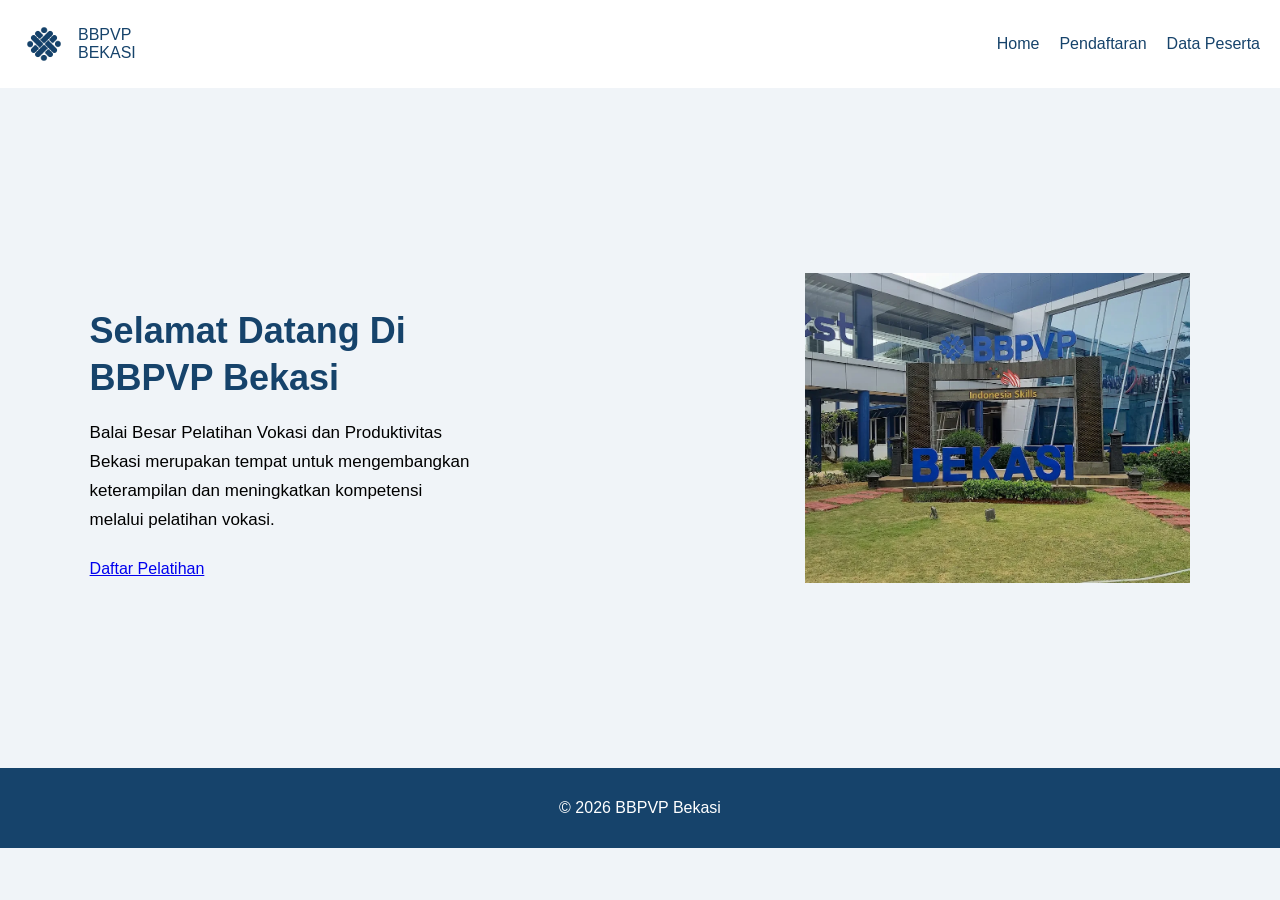
<file: index.html>
<!DOCTYPE html>
<html lang="id">
<head>
    <meta charset="UTF-8">
    <title>BBPVP Bekasi</title>
    <link rel="stylesheet" href="style.css">
</head>
<body>


    <header>
        <div class="logo">
           <img src="image/images (2).png" alt="logokemnaker">
        <span>BBPVP <br> BEKASI
        </span>
        </div>
        <!-- navigasi -->
        <nav>
            <a href="index.html">Home</a>
            <a href="formulirPendaftaran.html">Pendaftaran</a>
            <a href="tabelPeserta.html">Data Peserta</a>
        </nav>
    </header>

    <main>
      <section class="hero">
        <div class="hero-text">
            <h1> Selamat Datang Di BBPVP Bekasi</h1>
            <p class="deskripsi">
                Balai Besar Pelatihan Vokasi dan Produktivitas Bekasi merupakan tempat untuk mengembangkan keterampilan dan meningkatkan kompetensi melalui pelatihan vokasi.
            </p>
             <a href="formulirPendaftaran.html">Daftar Pelatihan</a>

        </div>

        <div class="monumen">
            <img src="image/unnamed.webp" alt="Monumen BBPVP Bekasi">

        </div>
      </section>

       
    </main>

    <footer>
        <p>&copy; 2026 BBPVP Bekasi</p>
    </footer>

</body>
</html>
</file>
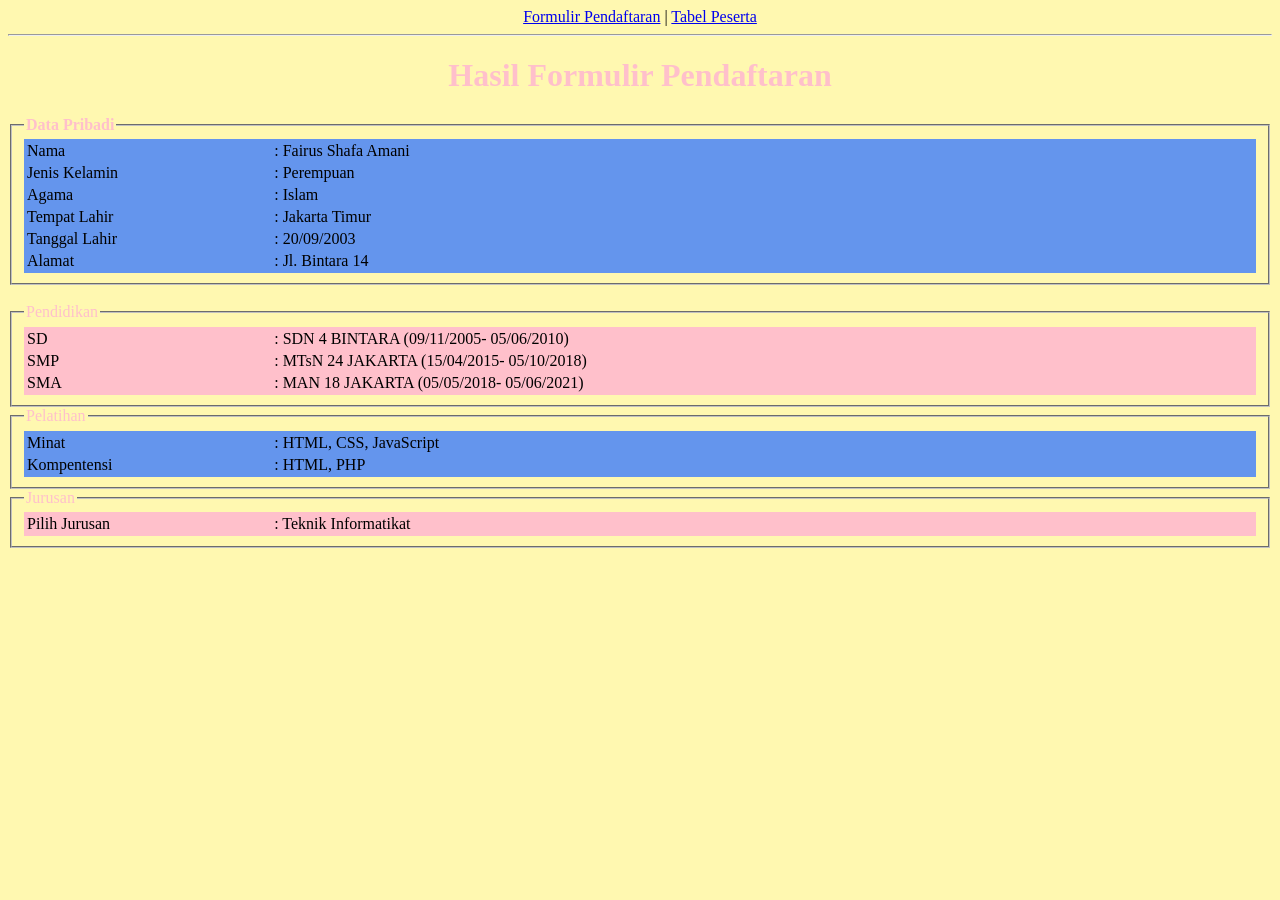
<file: dataPeserta1.html>
<!DOCTYPE html>
<html lang="en">
<head>
    <meta charset="UTF-8">
    <meta name="viewport" content="width=device-width, initial-scale=1.0">
    <title>Tabel Peserta</title>
</head>
<body bgcolor="#FFF8B0">
     <center>
        <a href="formulirPendaftaran.html">Formulir Pendaftaran</a> |
        <a href="tabelPeserta.html">Tabel Peserta</a>
    </center>
    <hr>
    <center>
        <h1>
            <font color="#FFC0CB">Hasil Formulir Pendaftaran </font>
        </h1>
    </center>
 <form action="" method="get"></form>
  
 <!-- Data Pribadi -->
  <fieldset>
    <legend>
        <font color="#FFC0CB"><b>Data Pribadi</b></font>
    </legend>
    <table bgcolor="#6495ED" width="100%">
        <tr>
            <td width="20%">Nama</td>
            <td>: Fairus Shafa Amani</td>
        </tr>
        <tr>
            <td>Jenis Kelamin</td>
            <td>: Perempuan</td>
        </tr>
        <tr>
            <td>Agama</td>
            <td>: Islam</td>
        </tr>
        <tr>
            <td>Tempat Lahir</td>
            <td>: Jakarta Timur</td>
        </tr>
        <tr>
            <td>Tanggal Lahir</td>
            <td>: 20/09/2003</td>
        </tr>
        <tr>
            <td>Alamat</td>
            <td>: Jl. Bintara 14</td>
        </tr>
    </table>
  </fieldset>
  <br>

  <fieldset>
    <legend>
        <font color="#FFC0CB">Pendidikan</font>
    </legend>
    <table bgcolor="#FFC0CB" width="100%">
 <tr>
            <td width="20%">SD</td>
            <td>: SDN 4 BINTARA (09/11/2005- 05/06/2010)</td>
        </tr>
        <tr>
            <td>SMP</td>
            <td>: MTsN 24 JAKARTA (15/04/2015- 05/10/2018)</td>
        </tr>
        <tr>
            <td>SMA</td>
            <td>: MAN 18 JAKARTA (05/05/2018- 05/06/2021) </td>
        </tr>

    </table>
  </fieldset>

  <fieldset>
    <legend>
        <font color="#FFC0CB">Pelatihan</font>
    </legend>
    <table bgcolor="#6495ED" width="100%">
 <tr>
            <td width="20%">Minat</td>
            <td>: HTML, CSS, JavaScript</td>
        </tr>
        <tr>
            <td>Kompentensi</td>
            <td>: HTML, PHP</td>
        </tr>

    </table>
  </fieldset>

  <fieldset>
    <legend>
        <font color="#FFC0CB">Jurusan</font>
    </legend>
    <table bgcolor="#FFC0CB" width="100%">
 <tr>
            <td width="20%">Pilih Jurusan </td>
            <td>: Teknik Informatikat</td>
        </tr>

    </table>
  </fieldset>
</body>
</html>
</file>
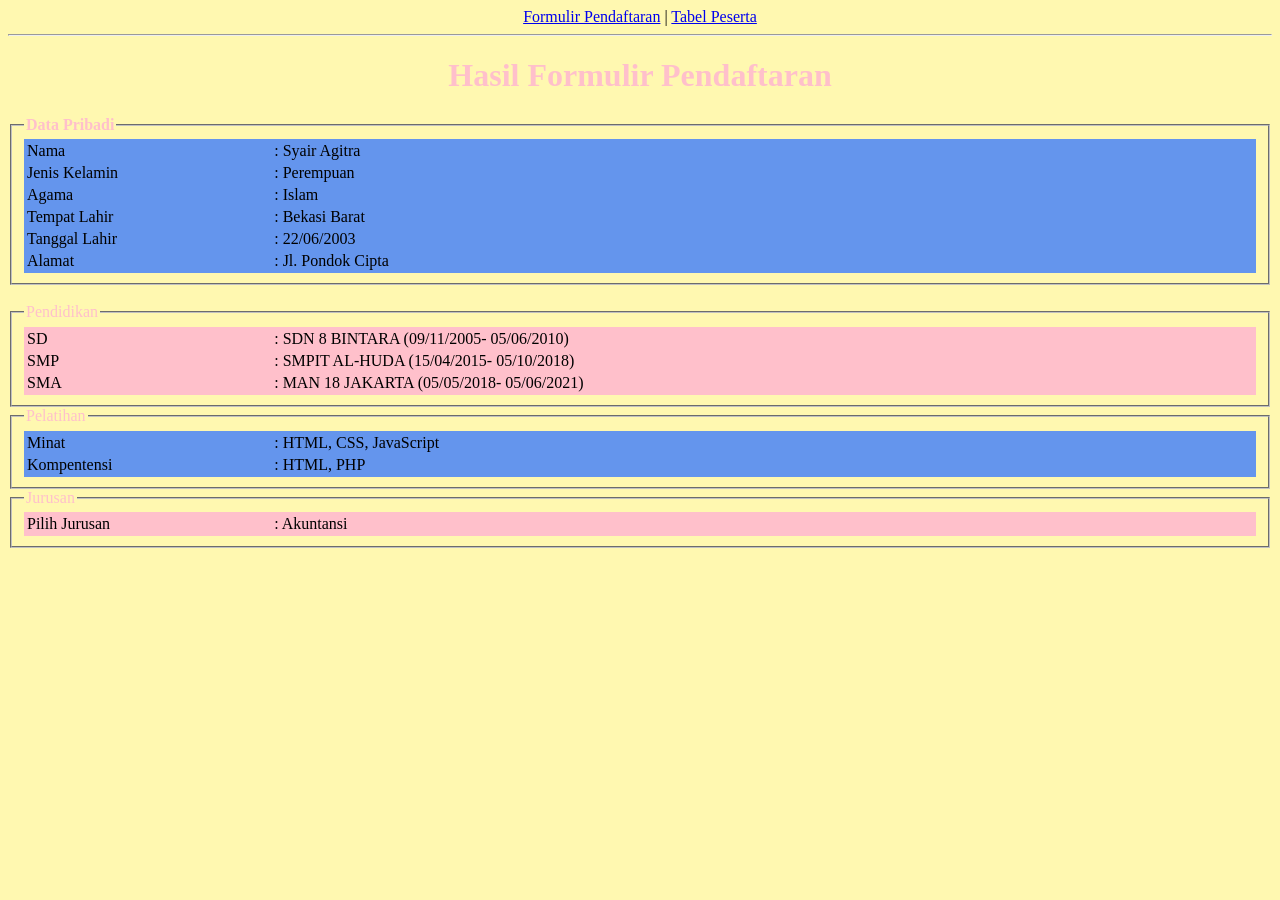
<file: dataPeserta2.html>
<!DOCTYPE html>
<html lang="en">
<head>
    <meta charset="UTF-8">
    <meta name="viewport" content="width=device-width, initial-scale=1.0">
    <title>Tabel Peserta</title>
</head>
<body bgcolor="#FFF8B0">
     <center>
        <a href="formulirPendaftaran.html">Formulir Pendaftaran</a> |
        <a href="tabelPeserta.html">Tabel Peserta</a>
    </center>
    <hr>
    <center>
        <h1>
            <font color="#FFC0CB">Hasil Formulir Pendaftaran </font>
        </h1>
    </center>
 <form action="" method="get"></form>
  
 <!-- Data Pribadi -->
  <fieldset>
    <legend>
        <font color="#FFC0CB"><b>Data Pribadi</b></font>
    </legend>
    <table bgcolor="#6495ED" width="100%">
        <tr>
            <td width="20%">Nama</td>
            <td>: Syair Agitra</td>
        </tr>
        <tr>
            <td>Jenis Kelamin</td>
            <td>: Perempuan</td>
        </tr>
        <tr>
            <td>Agama</td>
            <td>: Islam</td>
        </tr>
        <tr>
            <td>Tempat Lahir</td>
            <td>: Bekasi Barat</td>
        </tr>
        <tr>
            <td>Tanggal Lahir</td>
            <td>: 22/06/2003</td>
        </tr>
        <tr>
            <td>Alamat</td>
            <td>: Jl. Pondok Cipta</td>
        </tr>
    </table>
  </fieldset>
  <br>

  <fieldset>
    <legend>
        <font color="#FFC0CB">Pendidikan</font>
    </legend>
    <table bgcolor="#FFC0CB" width="100%">
 <tr>
            <td width="20%">SD</td>
            <td>: SDN 8 BINTARA (09/11/2005- 05/06/2010)</td>
        </tr>
        <tr>
            <td>SMP</td>
            <td>: SMPIT AL-HUDA (15/04/2015- 05/10/2018)</td>
        </tr>
        <tr>
            <td>SMA</td>
            <td>: MAN 18 JAKARTA (05/05/2018- 05/06/2021) </td>
        </tr>

    </table>
  </fieldset>

  <fieldset>
    <legend>
        <font color="#FFC0CB">Pelatihan</font>
    </legend>
    <table bgcolor="#6495ED" width="100%">
 <tr>
            <td width="20%">Minat</td>
            <td>: HTML, CSS, JavaScript</td>
        </tr>
        <tr>
            <td>Kompentensi</td>
            <td>: HTML, PHP</td>
        </tr>

    </table>
  </fieldset>

  <fieldset>
    <legend>
        <font color="#FFC0CB">Jurusan</font>
    </legend>
    <table bgcolor="#FFC0CB" width="100%">
 <tr>
            <td width="20%">Pilih Jurusan </td>
            <td>: Akuntansi</td>
        </tr>

    </table>
  </fieldset>
</body>
</html>
</file>
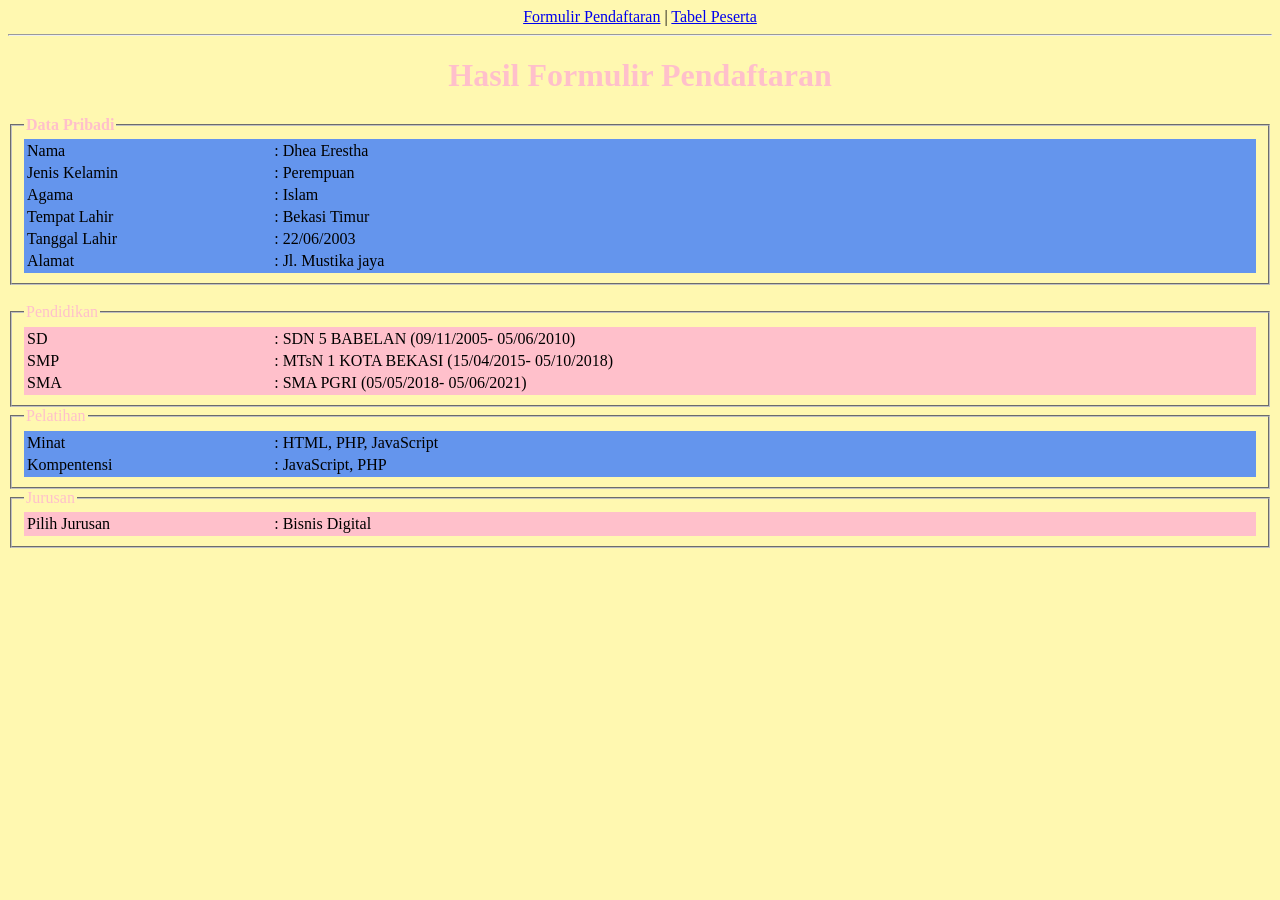
<file: dataPeserta3.html>
<!DOCTYPE html>
<html lang="en">
<head>
    <meta charset="UTF-8">
    <meta name="viewport" content="width=device-width, initial-scale=1.0">
    <title>Tabel Peserta</title>
</head>
<body bgcolor="#FFF8B0">
     <center>
        <a href="formulirPendaftaran.html">Formulir Pendaftaran</a> |
        <a href="tabelPeserta.html">Tabel Peserta</a>
    </center>
    <hr>
    <center>
        <h1>
            <font color="#FFC0CB">Hasil Formulir Pendaftaran </font>
        </h1>
    </center>
 <form action="" method="get"></form>
  
 <!-- Data Pribadi -->
  <fieldset>
    <legend>
        <font color="#FFC0CB"><b>Data Pribadi</b></font>
    </legend>
    <table bgcolor="#6495ED" width="100%">
        <tr>
            <td width="20%">Nama</td>
            <td>: Dhea Erestha</td>
        </tr>
        <tr>
            <td>Jenis Kelamin</td>
            <td>: Perempuan</td>
        </tr>
        <tr>
            <td>Agama</td>
            <td>: Islam</td>
        </tr>
        <tr>
            <td>Tempat Lahir</td>
            <td>: Bekasi Timur</td>
        </tr>
        <tr>
            <td>Tanggal Lahir</td>
            <td>: 22/06/2003</td>
        </tr>
        <tr>
            <td>Alamat</td>
            <td>: Jl. Mustika jaya</td>
        </tr>
    </table>
  </fieldset>
  <br>

  <fieldset>
    <legend>
        <font color="#FFC0CB">Pendidikan</font>
    </legend>
    <table bgcolor="#FFC0CB" width="100%">
 <tr>
            <td width="20%">SD</td>
            <td>: SDN 5 BABELAN (09/11/2005- 05/06/2010)</td>
        </tr>
        <tr>
            <td>SMP</td>
            <td>: MTsN 1 KOTA BEKASI (15/04/2015- 05/10/2018)</td>
        </tr>
        <tr>
            <td>SMA</td>
            <td>: SMA PGRI (05/05/2018- 05/06/2021) </td>
        </tr>

    </table>
  </fieldset>

  <fieldset>
    <legend>
        <font color="#FFC0CB">Pelatihan</font>
    </legend>
    <table bgcolor="#6495ED" width="100%">
 <tr>
            <td width="20%">Minat</td>
            <td>: HTML, PHP, JavaScript</td>
        </tr>
        <tr>
            <td>Kompentensi</td>
            <td>: JavaScript, PHP</td>
        </tr>

    </table>
  </fieldset>

  <fieldset>
    <legend>
        <font color="#FFC0CB">Jurusan</font>
    </legend>
    <table bgcolor="#FFC0CB" width="100%">
 <tr>
            <td width="20%">Pilih Jurusan </td>
            <td>: Bisnis Digital</td>
        </tr>

    </table>
  </fieldset>
</body>
</html>
</file>
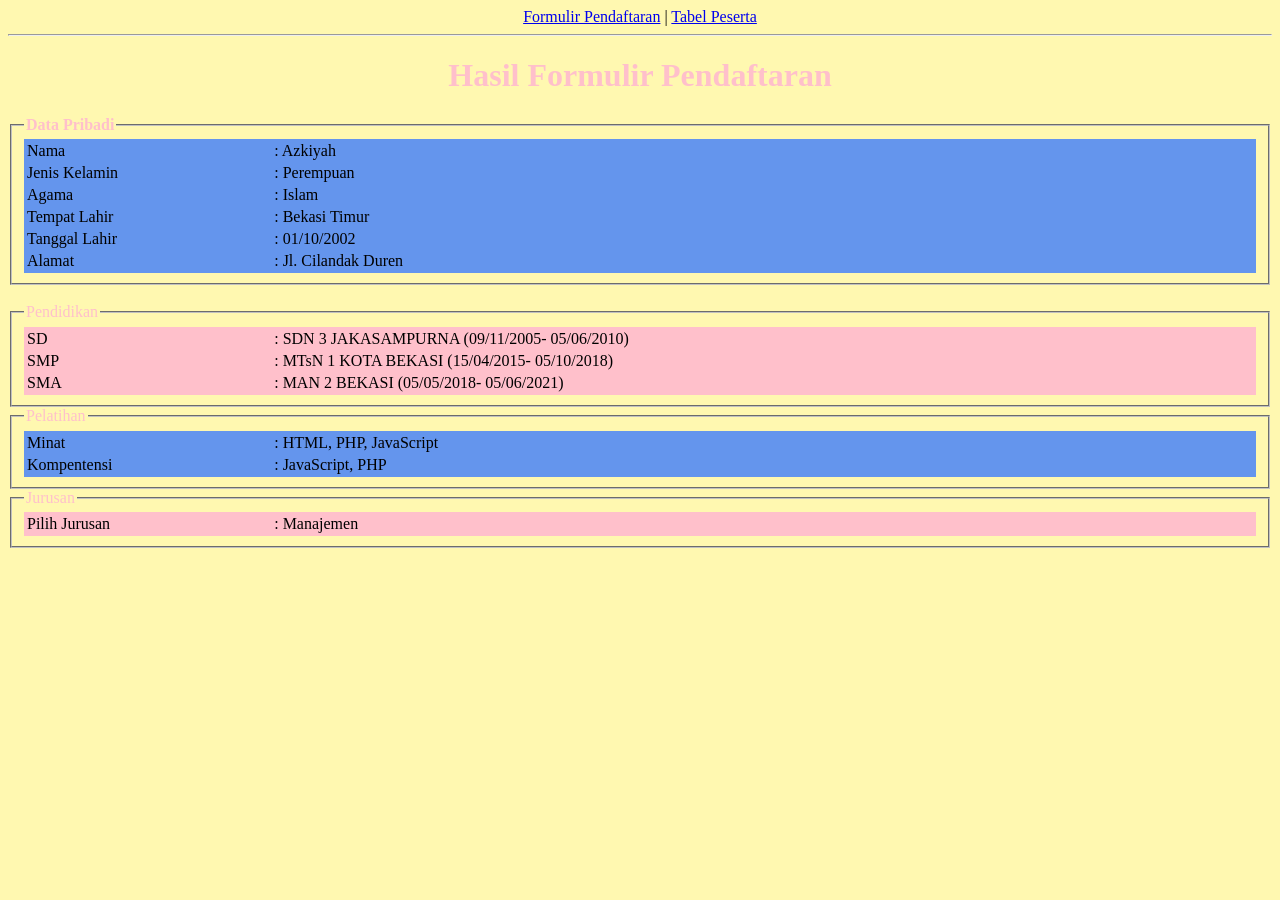
<file: dataPeserta4.html>
<!DOCTYPE html>
<html lang="en">
<head>
    <meta charset="UTF-8">
    <meta name="viewport" content="width=device-width, initial-scale=1.0">
    <title>Tabel Peserta</title>
</head>
<body bgcolor="#FFF8B0">
     <center>
        <a href="formulirPendaftaran.html">Formulir Pendaftaran</a> |
        <a href="tabelPeserta.html">Tabel Peserta</a>
    </center>
    <hr>
    <center>
        <h1>
            <font color="#FFC0CB">Hasil Formulir Pendaftaran </font>
        </h1>
    </center>
 <form action="" method="get"></form>
  
 <!-- Data Pribadi -->
  <fieldset>
    <legend>
        <font color="#FFC0CB"><b>Data Pribadi</b></font>
    </legend>
    <table bgcolor="#6495ED" width="100%">
        <tr>
            <td width="20%">Nama</td>
            <td>: Azkiyah</td>
        </tr>
        <tr>
            <td>Jenis Kelamin</td>
            <td>: Perempuan</td>
        </tr>
        <tr>
            <td>Agama</td>
            <td>: Islam</td>
        </tr>
        <tr>
            <td>Tempat Lahir</td>
            <td>: Bekasi Timur</td>
        </tr>
        <tr>
            <td>Tanggal Lahir</td>
            <td>: 01/10/2002</td>
        </tr>
        <tr>
            <td>Alamat</td>
            <td>: Jl. Cilandak Duren</td>
        </tr>
    </table>
  </fieldset>
  <br>

  <fieldset>
    <legend>
        <font color="#FFC0CB">Pendidikan</font>
    </legend>
    <table bgcolor="#FFC0CB" width="100%">
 <tr>
            <td width="20%">SD</td>
            <td>: SDN 3 JAKASAMPURNA (09/11/2005- 05/06/2010)</td>
        </tr>
        <tr>
            <td>SMP</td>
            <td>: MTsN 1 KOTA BEKASI (15/04/2015- 05/10/2018)</td>
        </tr>
        <tr>
            <td>SMA</td>
            <td>: MAN 2  BEKASI (05/05/2018- 05/06/2021) </td>
        </tr>

    </table>
  </fieldset>

  <fieldset>
    <legend>
        <font color="#FFC0CB">Pelatihan</font>
    </legend>
    <table bgcolor="#6495ED" width="100%">
 <tr>
            <td width="20%">Minat</td>
            <td>: HTML, PHP, JavaScript</td>
        </tr>
        <tr>
            <td>Kompentensi</td>
            <td>: JavaScript, PHP</td>
        </tr>

    </table>
  </fieldset>

  <fieldset>
    <legend>
        <font color="#FFC0CB">Jurusan</font>
    </legend>
    <table bgcolor="#FFC0CB" width="100%">
 <tr>
            <td width="20%">Pilih Jurusan </td>
            <td>: Manajemen</td>
        </tr>

    </table>
  </fieldset>
</body>
</html>
</file>
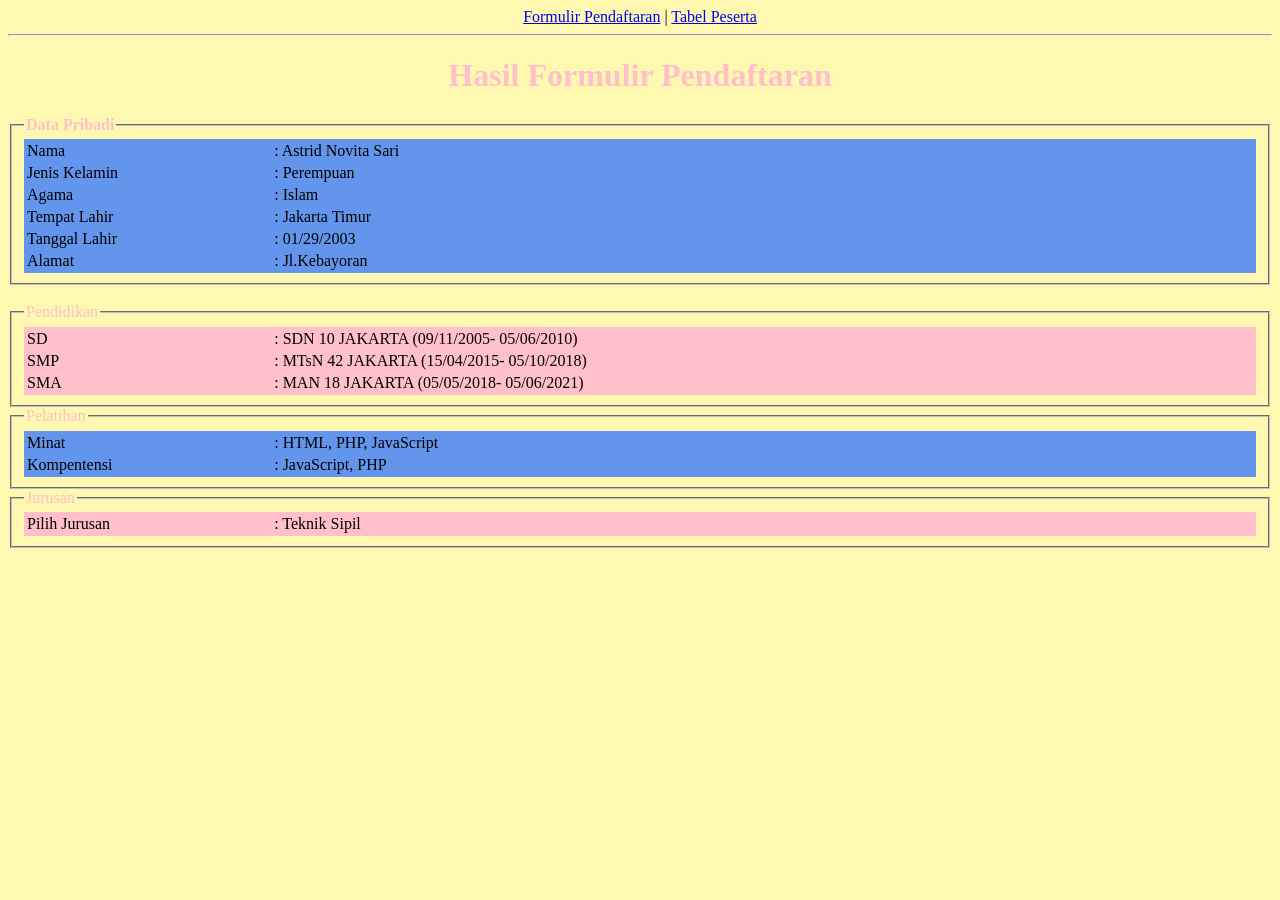
<file: dataPeserta5.html>
<!DOCTYPE html>
<html lang="en">
<head>
    <meta charset="UTF-8">
    <meta name="viewport" content="width=device-width, initial-scale=1.0">
    <title>Tabel Peserta</title>
</head>
<body bgcolor="#FFF8B0">
     <center>
        <a href="formulirPendaftaran.html">Formulir Pendaftaran</a> |
        <a href="tabelPeserta.html">Tabel Peserta</a>
    </center>
    <hr>
    <center>
        <h1>
            <font color="#FFC0CB">Hasil Formulir Pendaftaran </font>
        </h1>
    </center>
 <form action="" method="get"></form>
  
 <!-- Data Pribadi -->
  <fieldset>
    <legend>
        <font color="#FFC0CB"><b>Data Pribadi</b></font>
    </legend>
    <table bgcolor="#6495ED" width="100%">
        <tr>
            <td width="20%">Nama</td>
            <td>: Astrid Novita Sari</td>
        </tr>
        <tr>
            <td>Jenis Kelamin</td>
            <td>: Perempuan</td>
        </tr>
        <tr>
            <td>Agama</td>
            <td>: Islam</td>
        </tr>
        <tr>
            <td>Tempat Lahir</td>
            <td>: Jakarta Timur</td>
        </tr>
        <tr>
            <td>Tanggal Lahir</td>
            <td>: 01/29/2003</td>
        </tr>
        <tr>
            <td>Alamat</td>
            <td>: Jl.Kebayoran</td>
        </tr>
    </table>
  </fieldset>
  <br>

  <fieldset>
    <legend>
        <font color="#FFC0CB">Pendidikan</font>
    </legend>
    <table bgcolor="#FFC0CB" width="100%">
 <tr>
            <td width="20%">SD</td>
            <td>: SDN 10 JAKARTA (09/11/2005- 05/06/2010)</td>
        </tr>
        <tr>
            <td>SMP</td>
            <td>: MTsN 42 JAKARTA (15/04/2015- 05/10/2018)</td>
        </tr>
        <tr>
            <td>SMA</td>
            <td>: MAN 18  JAKARTA (05/05/2018- 05/06/2021) </td>
        </tr>

    </table>
  </fieldset>

  <fieldset>
    <legend>
        <font color="#FFC0CB">Pelatihan</font>
    </legend>
    <table bgcolor="#6495ED" width="100%">
 <tr>
            <td width="20%">Minat</td>
            <td>: HTML, PHP, JavaScript</td>
        </tr>
        <tr>
            <td>Kompentensi</td>
            <td>: JavaScript, PHP</td>
        </tr>

    </table>
  </fieldset>

  <fieldset>
    <legend>
        <font color="#FFC0CB">Jurusan</font>
    </legend>
    <table bgcolor="#FFC0CB" width="100%">
 <tr>
            <td width="20%">Pilih Jurusan </td>
            <td>: Teknik Sipil</td>
        </tr>

    </table>
  </fieldset>
</body>
</html>
</file>
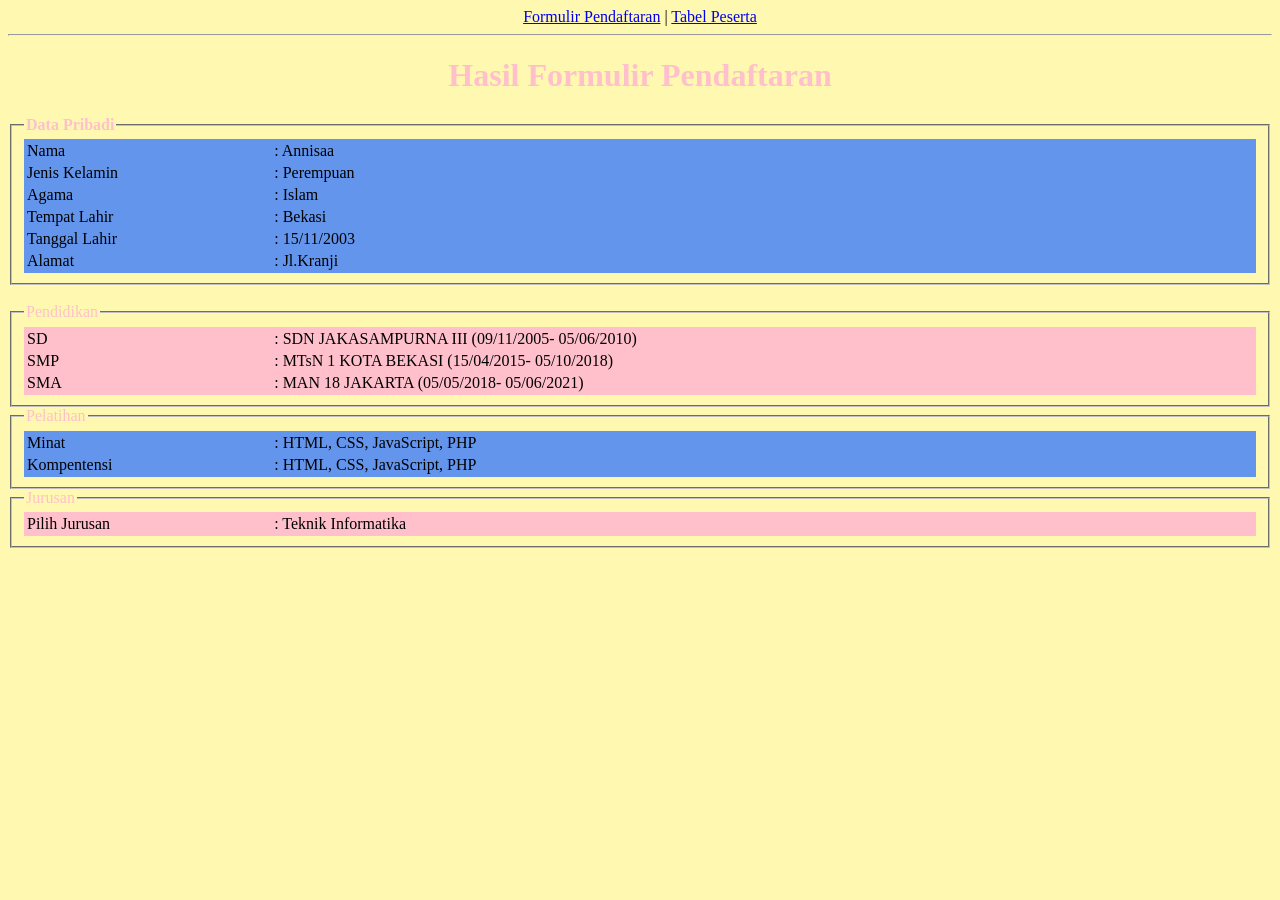
<file: dataPeserta6.html>
<!DOCTYPE html>
<html lang="en">
<head>
    <meta charset="UTF-8">
    <meta name="viewport" content="width=device-width, initial-scale=1.0">
    <title>Tabel Peserta</title>
</head>
<body bgcolor="#FFF8B0">
     <center>
        <a href="formulirPendaftaran.html">Formulir Pendaftaran</a> |
        <a href="tabelPeserta.html">Tabel Peserta</a>
    </center>
    <hr>
    <center>
        <h1>
            <font color="#FFC0CB">Hasil Formulir Pendaftaran </font>
        </h1>
    </center>
 <form action="" method="get"></form>
  
 <!-- Data Pribadi -->
  <fieldset>
    <legend>
        <font color="#FFC0CB"><b>Data Pribadi</b></font>
    </legend>
    <table bgcolor="#6495ED" width="100%">
        <tr>
            <td width="20%">Nama</td>
            <td>: Annisaa</td>
        </tr>
        <tr>
            <td>Jenis Kelamin</td>
            <td>: Perempuan</td>
        </tr>
        <tr>
            <td>Agama</td>
            <td>: Islam</td>
        </tr>
        <tr>
            <td>Tempat Lahir</td>
            <td>: Bekasi</td>
        </tr>
        <tr>
            <td>Tanggal Lahir</td>
            <td>: 15/11/2003</td>
        </tr>
        <tr>
            <td>Alamat</td>
            <td>: Jl.Kranji</td>
        </tr>
    </table>
  </fieldset>
  <br>

  <fieldset>
    <legend>
        <font color="#FFC0CB">Pendidikan</font>
    </legend>
    <table bgcolor="#FFC0CB" width="100%">
 <tr>
            <td width="20%">SD</td>
            <td>: SDN JAKASAMPURNA III (09/11/2005- 05/06/2010)</td>
        </tr>
        <tr>
            <td>SMP</td>
            <td>: MTsN 1 KOTA BEKASI (15/04/2015- 05/10/2018)</td>
        </tr>
        <tr>
            <td>SMA</td>
            <td>: MAN 18  JAKARTA (05/05/2018- 05/06/2021) </td>
        </tr>

    </table>
  </fieldset>

  <fieldset>
    <legend>
        <font color="#FFC0CB">Pelatihan</font>
    </legend>
    <table bgcolor="#6495ED" width="100%">
 <tr>
            <td width="20%">Minat</td>
            <td>: HTML, CSS, JavaScript, PHP</td>
        </tr>
        <tr>
            <td>Kompentensi</td>
            <td>: HTML, CSS, JavaScript, PHP</td>
        </tr>

    </table>
  </fieldset>

  <fieldset>
    <legend>
        <font color="#FFC0CB">Jurusan</font>
    </legend>
    <table bgcolor="#FFC0CB" width="100%">
 <tr>
            <td width="20%">Pilih Jurusan </td>
            <td>: Teknik Informatika</td>
        </tr>

    </table>
  </fieldset>
</body>
</html>
</file>
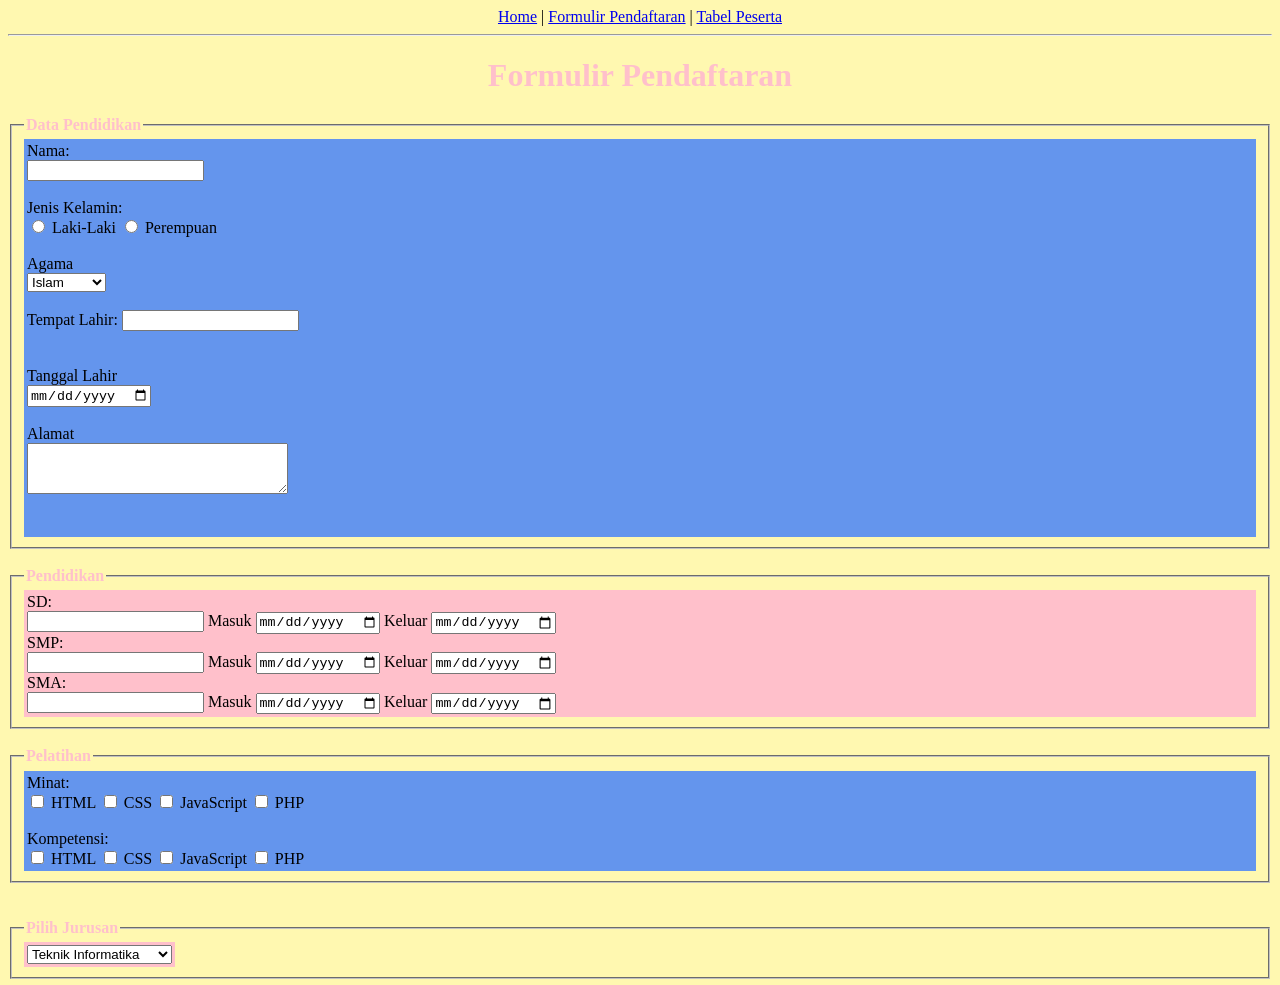
<file: formulirPendaftaran.html>
<!DOCTYPE html>
<html lang="en">
<head>
    <meta charset="UTF-8">
    <meta name="viewport" content="width=device-width, initial-scale=1.0">
    <title>Formulir Pendaftaran</title>
</head>
<body bgcolor="#FFF8B0">

    <center>
         <a href="index.html">Home</a> |
        <a href="formulirPendaftaran.html">Formulir Pendaftaran</a> |
        <a href="tabelPeserta.html">Tabel Peserta</a>
    </center>
<hr >
<!-- Judul -->
 <center>
    <h1 >
        <font color="#FFC0CB">Formulir Pendaftaran</font>
    </h1>
 </center>
 <form action="" method="get"></form>

 <fieldset>
    <legend >
        <font color="#FFC0CB"><b>Data Pendidikan</b></font>
    </legend>
    <table bgcolor="#6495ED" width="100%">
        <tr>
            <td>
                <label for="nama">Nama:</label><br>
                <input type="text" id="nama" name="nama" required> <br>
                 <br>

                <label for="gender"> Jenis Kelamin: </label><br>
                <input type="radio" name="gender" id="gender" value="Laki-laki"> Laki-Laki
                <input type="radio" name="gender" id="gender" value="perempuan"> Perempuan
                <br><br>

                <label for="agama">Agama</label><br>
                <select  id="agama" name="agama">
                <optgroup label="Agama Mayoritas">
                    <option value="islam">Islam</option>
                    <option value="kristen">Kristen</option>
                    <option value="katolik">Katolik</option>
                </optgroup>
                <optgroup label="Agama Lain">
                    <option value="Hindu">Hindu</option>
                    <option value="budha">Budha</option>
                </optgroup>
            
                 </select> <br><br>

                <label for="tempat">Tempat Lahir:</label>
                <input type="text" id="tempat" name="tempatlahir" required> <br>
                <br><br>

                <label for="tgllahir">Tanggal Lahir</label><br>
                <input type="date" id="tgl" name="tgl">
                <br><br>

                <label for="alamat">Alamat </label><br>
                <textarea name="alamat" id="alamat" rows="3" cols="30"></textarea>
                <br><br><br>
            </td>
        </tr>

    </table>
 </fieldset>
 <br>

 <!-- Pendidikan -->
  <fieldset>
    <legend>
        <font color="#FFC0CB"><b>Pendidikan</b></font>
    </legend>
    <table bgcolor="#FFC0CB" width="100%">
        <tr>
            <td>
                <label >SD:</label> <br>
                <input type="text" name="sd_nama">
                Masuk <input type="date" name="sd_masuk"> Keluar <input type="date" name="sd_keluar">
                <br>

                 <label >SMP:</label> <br>
                <input type="text" name="smp_masuk">
                Masuk <input type="date" name="smp_masuk"> Keluar <input type="date" name="smp_keluar">
                <br>

                 <label >SMA:</label> <br>
                <input type="text" name="sma_nama">
                Masuk <input type="date" name="sma_masuk"> Keluar <input type="date" name="sma_keluar">
                
            </td>
        </tr>

    </table>
  </fieldset>
  <br>

  <fieldset>
    <legend>
        <font color="#FFC0CB"><b>Pelatihan</b></font>
    </legend>
    <table bgcolor="#6495ED" width="100%">
        <tr>
            <td>
                <label >Minat:</label><br>
                <input type="checkbox" name="minat" value="HTML"> HTML
                <input type="checkbox" name="minat" value="CSS"> CSS
                <input type="checkbox" name="minat" value="JavaScript"> JavaScript
                <input type="checkbox" name="minat" value="PHP"> PHP
                 <br><br>

                 <label >Kompetensi:</label><br>
                <input type="checkbox" name="kompetensi" value="HTML"> HTML
                <input type="checkbox" name="kompetensi" value="CSS"> CSS
                <input type="checkbox" name="kompetensi" value="JavaScript"> JavaScript
                <input type="checkbox" name="kompetensi" value="PHP"> PHP
            </td>
        </tr>

    </table>
  </fieldset>
  <br><br>

  <fieldset>
    <legend>
        <font color="#FFC0CB"><b>Pilih Jurusan </b></font>
    </legend>
    <table bgcolor="#FFC0CB">
        <tr>
            <td>
                <select name="jurusan" id="jurusan">
               <optgroup label="Teknik">
                    <option value="Teknik Informatika">Teknik Informatika</option>
                    <option value="Teknik Elektro">Teknik Elektro</option>
                    <option value="Teknik Industri">Teknik Industri</option>
                    <option value="Teknik Sipil">Teknik Sipil</option>
                </optgroup>
                <optgroup label="Ekonomi">
                    <option value="Akuntansi">Akuntansi</option>
                    <option value="Manajemen">Manajemen</option>
                     <option value="Perbankan">Perbankan</option>
                      <option value="Bisnis Digital">Bisnis Digital</option>
                </optgroup>
                </select>

            </td>
        </tr>
    </table>
  </fieldset>
    
</body>
</html>
</file>
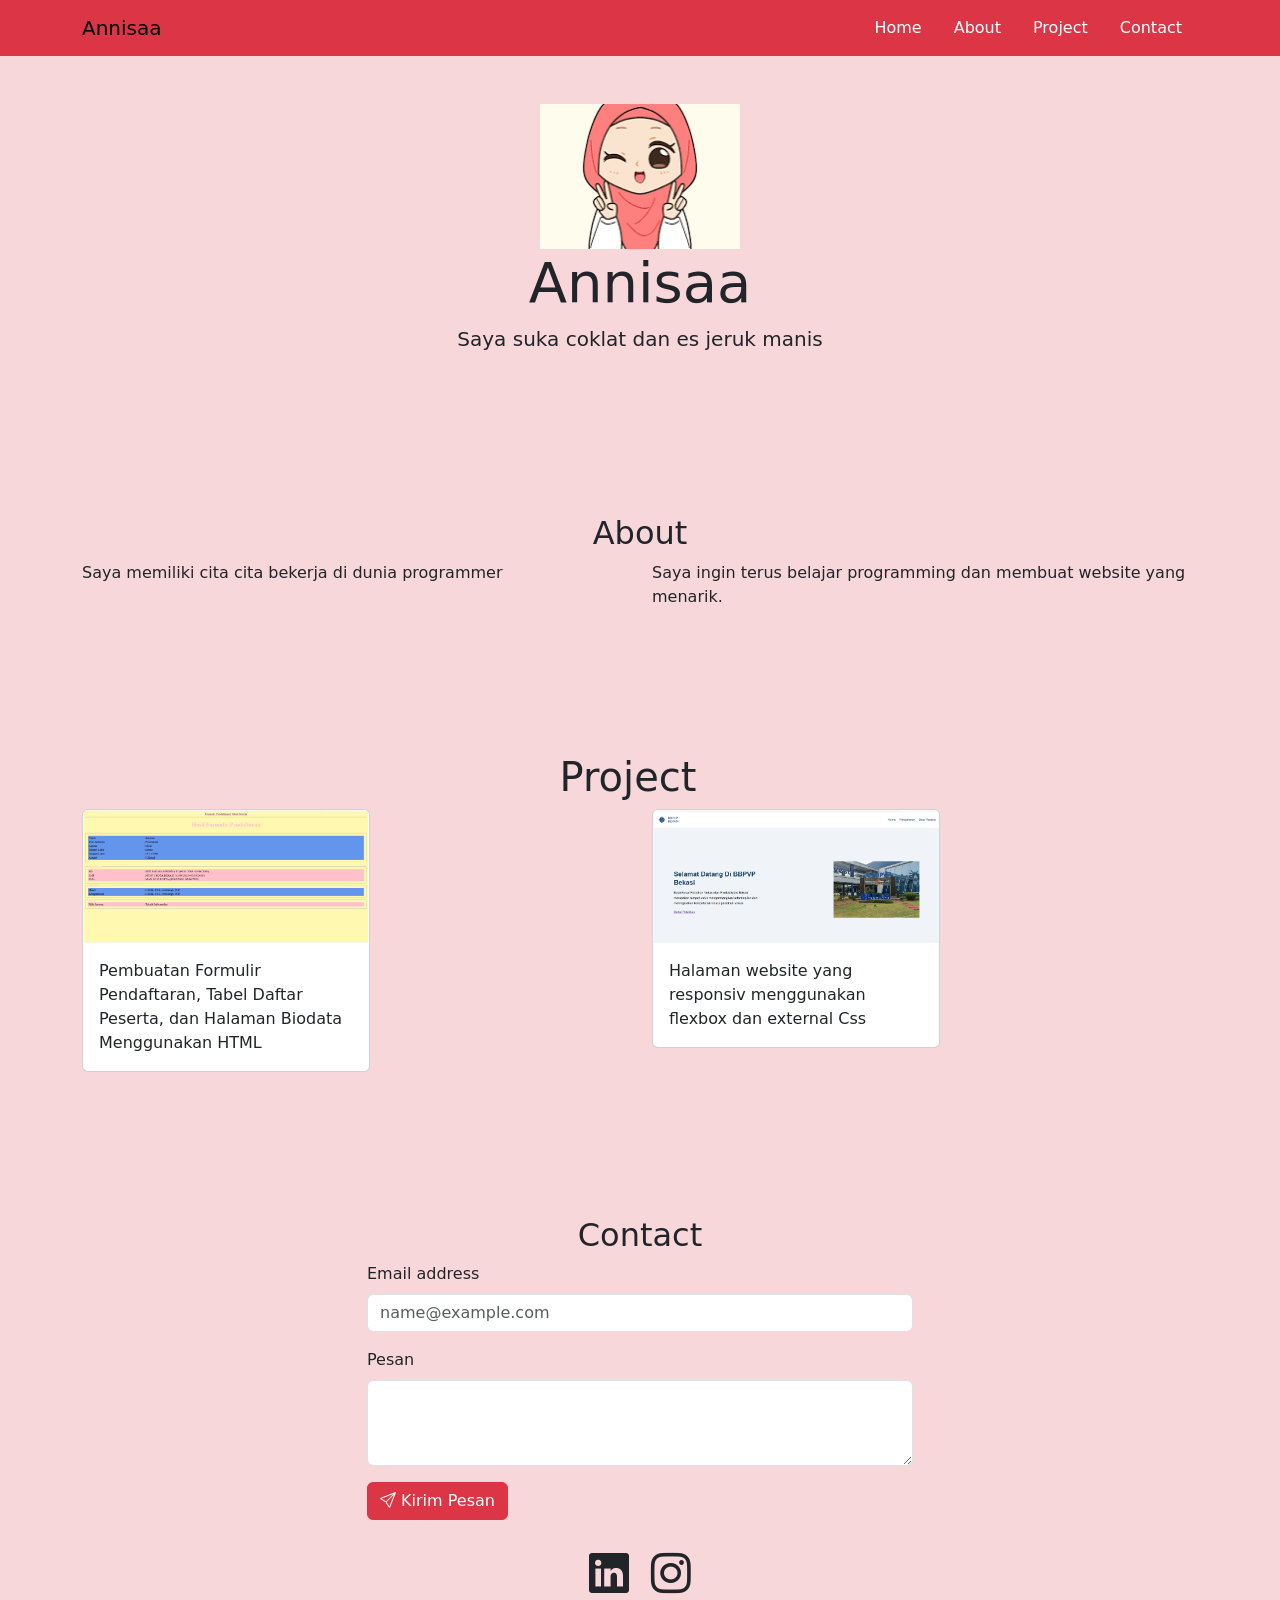
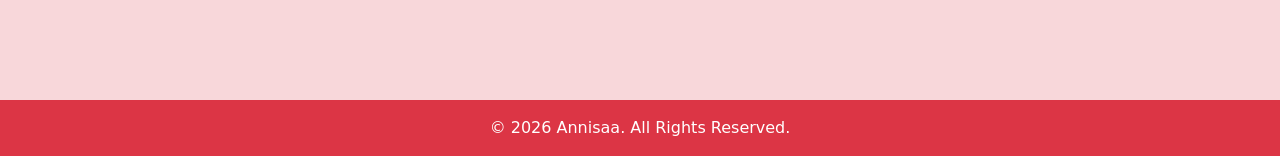
<file: project.html>
<!doctype html>
<html lang="en">
  <head>
    <meta charset="utf-8">
    <meta name="viewport" content="width=device-width, initial-scale=1">
    <title>Bootstrap demo</title>
    <link href="https://cdn.jsdelivr.net/npm/bootstrap@5.3.8/dist/css/bootstrap.min.css" rel="stylesheet" integrity="sha384-sRIl4kxILFvY47J16cr9ZwB07vP4J8+LH7qKQnuqkuIAvNWLzeN8tE5YBujZqJLB" crossorigin="anonymous">
  <link rel="stylesheet" href="https://cdn.jsdelivr.net/npm/bootstrap-icons@1.13.1/font/bootstrap-icons.min.css">
  </head>
  <body class="bg-danger-subtle">
    <!-- NAVIGASI -->
   <nav class="navbar navbar-expand-lg bg-danger ">
  <div class="container">
    <a class="navbar-brand" href="#">Annisaa</a>
  <ul class="nav justify-content-end">
  <li class="nav-item">
    <a class="nav-link text-white "  href="#home">Home</a>
  </li>
  <li class="nav-item">
    <a class="nav-link text-white" href="#about">About</a>
  </li>
  <li class="nav-item">
    <a class="nav-link text-white" href="#project">Project</a>
  </li>
   <li class="nav-item">
    <a class="nav-link text-white" href="#contact">Contact</a>
  </li>
</ul>
  </div>
</nav>
<!-- NAVIGASI -->

<!-- JUMBOTRON -->
 <section id="home" class="py-5 mb-5">
 <div class="jumbotron jumbotron-fluid text-center">
 <img src="image/download.png" alt="Es Jeruk" width="200px">
  <div class="container">
    <h1 class="display-4">Annisaa</h1>
    <p class="lead">
   Saya suka coklat dan  es jeruk manis</p>
  </div>
  
</div>
 </section>
<!-- JUMBOTRON -->

<!-- ABOUT -->
     <section id="about" class="py-5 mb-5">
        <div class="container">
            <div class="row">
                <div class="text-center">
                    <h2>About</h2> 
                </div>

            </div>
            <!--kolom kiri  -->
            <div class="row">
                <div class="col">
                    Saya memiliki cita cita bekerja di dunia programmer
                </div>

                <!-- kolom kanan -->
                <div class="col">
                 Saya ingin terus belajar programming
                dan membuat website yang menarik.
                </div>

            </div>
        </div>
     </section>

     <!--PROJECT  -->
     <section id="project" class="py-5 mb-5">
        <div class="container" >
            <div class="row">
                <div class="row text-center">
                  <h1>Project</h1>
                    
                </div>
            </div>

            <!-- PROJECT 1 -->
             <div class="row">
              <div class="col">
            <div class="card" style="width: 18rem;">
           <img src="image/project1.png" class="card-img-top" alt="project1">
          <div class="card-body">
          <p class="card-text">Pembuatan Formulir Pendaftaran, Tabel Daftar Peserta, dan Halaman Biodata 
          Menggunakan HTML </p>
         </div>
            </div>
            </div>
             <!-- project2 -->
        
              <div class="col">
            <div class="card" style="width: 18rem;">
           <img src="image/project 2.png" class="card-img-top" alt="project1">
          <div class="card-body">
          <p class="card-text">Halaman website yang responsiv menggunakan flexbox 
          dan external Css</p>
         </div>
            </div>
            </div>
            </div>
              </div>
             
            </div>
    
     </section>

     <!-- kontak -->
     <!-- CONTACT -->
<section id="contact" class="py-5">
    <div class="container">

        <!-- Judul -->
        <div class="row">
            <div class="col text-center">
                <h2>Contact</h2>
            </div>
        </div>

        <!-- Form -->
        <div class="row justify-content-center">
            <div class="col-md-6">

                <div class="mb-3">
                    <label for="email" class="form-label">
                        Email address
                    </label>

                    <input type="email"
                           class="form-control"
                           id="email"
                           placeholder="name@example.com">
                </div>

                <div class="mb-3">
                    <label for="pesan" class="form-label">
                        Pesan
                    </label>

                    <textarea class="form-control"
                              id="pesan"
                              rows="3"></textarea>
                </div>

                <!-- Tombol -->
                <button type="submit" class="btn btn-danger">
                    <i class="bi bi-send"></i>
                    Kirim Pesan
                </button>

            </div>
        </div>

        <!-- Social Media -->
        <div class="row text-center mt-4">
            <div class="col">

                <a href="https://www.linkedin.com/in/annisaa25/"
                   target="_blank"
                   class="text-dark text-decoration-none">
                    <i class="bi bi-linkedin fs-1"></i>
                </a>

                <a href="https://www.instagram.com/"
                   target="_blank"
                   class="text-dark text-decoration-none ms-3">
                    <i class="bi bi-instagram fs-1"></i>
                </a>

            </div>
        </div>

    </div>
</section>

<footer class="bg-danger text-white text-center py-3 mt-5">
    <p class="mb-0">
        © 2026 Annisaa. All Rights Reserved.
    </p>
</footer>
<script src="https://cdn.jsdelivr.net/npm/bootstrap@5.3.8/dist/js/bootstrap.bundle.min.js" integrity="sha384-FKyoEForCGlyvwx9Hj09JcYn3nv7wiPVlz7YYwJrWVcXK/BmnVDxM+D2scQbITxI" crossorigin="anonymous"></script>
  </body>
</html>
</file>
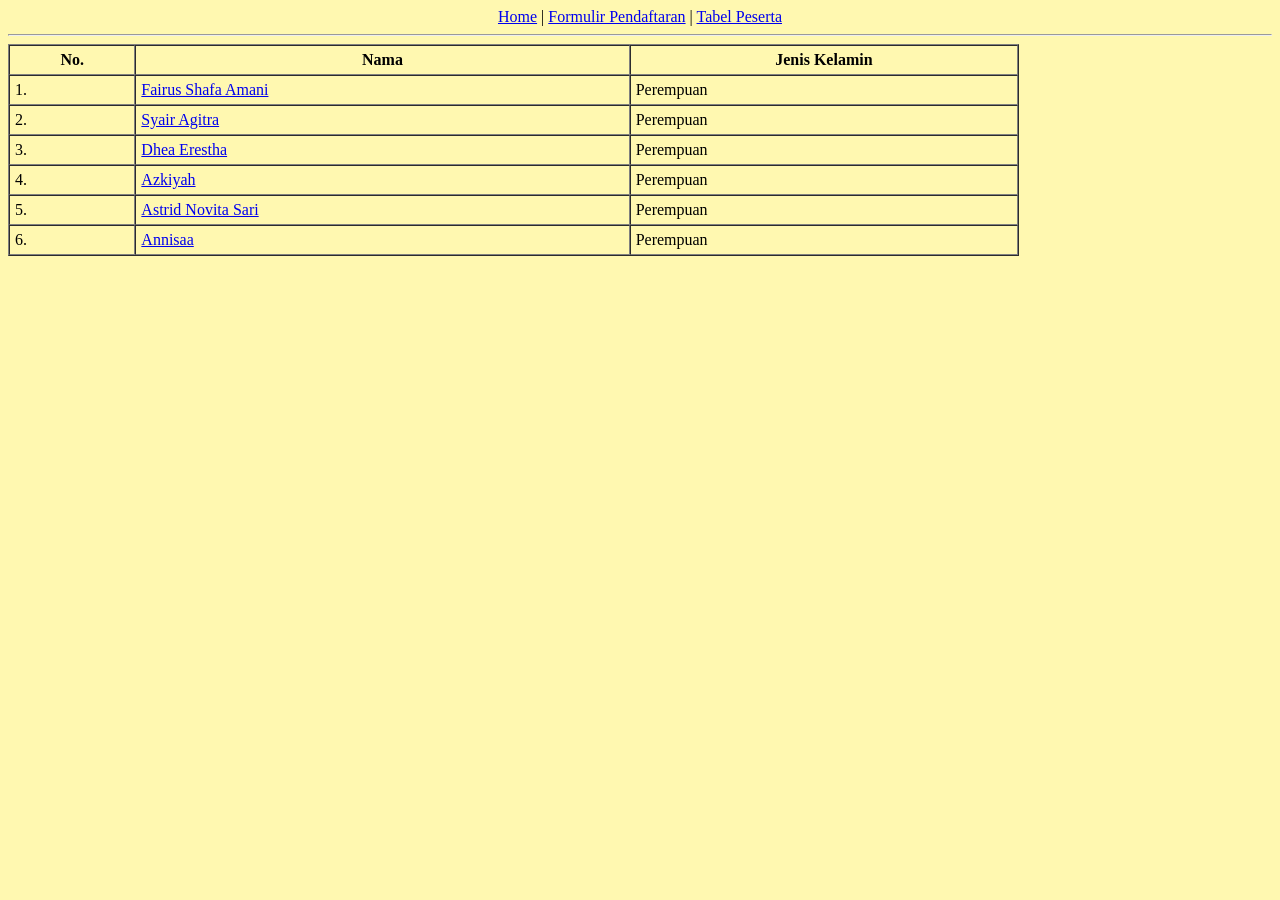
<file: tabelPeserta.html>
<!DOCTYPE html>
<html lang="en">
<head>
    <meta charset="UTF-8">
    <meta name="viewport" content="width=device-width, initial-scale=1.0">
    <title>Tabel Peserta</title>
</head>
<body bgcolor="#FFF8B0">
     <center>
         <a href="index.html">Home</a> |
        <a href="formulirPendaftaran.html">Formulir Pendaftaran</a> |
        <a href="tabelPeserta.html">Tabel Peserta</a>
    </center>
    <hr>

    <table border="1" cellspacing="0" cellpadding="5"
       width="80%">
        <tr>
            <th><b>No.</b></th>
            <th><b>Nama</b></th>
            <th><b>Jenis Kelamin</b></th>
        </tr>


        <tr>
            <td>1. </td>
            <td>
                <a href="dataPeserta1.html">Fairus Shafa Amani</a></td>
            <td>Perempuan</td>
        </tr>

         <tr>
            <td>2.</td>
            <td>
                <a href="dataPeserta2.html">Syair Agitra</a>
            </td>
            <td>Perempuan</td>
        </tr>

         <tr>
            <td>3.</td>
            <td>
                <a href="dataPeserta3.html">Dhea Erestha</a>
            </td>
            <td>Perempuan</td>
        </tr>

         <tr>
            <td>4.</td>
            <td>
                <a href="dataPeserta4.html">Azkiyah</a> 
            </td>
            <td>Perempuan</td>
        </tr>

         <tr>
            <td>5.</td>
            <td>
                <a href="dataPeserta5.html">Astrid Novita Sari</a>
            </td>
            <td>Perempuan</td>
        </tr>
         <tr>
            <td>6.</td>
            <td>
                <a href="project.html">Annisaa</a>
            </td>
            <td>Perempuan</td>
        </tr>


    </table>

</body>
</html>
</file>
<file: style.css>
body {
    margin: 0;
    font-family: Arial, sans-serif;
    background-color: #f0f4f8;
    padding-bottom: 50px;
}

header {
    background-color: white;
    color: #16436b;
    padding: 20px;
    display: flex;
    justify-content: space-between;
    align-items: center;
}

.logo {
    display: flex;
    align-items: center;
    gap: 10px;
    width: auto;
    height: auto;
    text-decoration: none;
}

/* Ukuran gambar logo */
.logo img {
    width: 48px;
    height: 48px;
    object-fit: contain;
    flex-shrink: 0;
}


nav {
    display: flex;
    gap: 20px;
}

nav a {
    color: #16436b;
    text-decoration: none;
}

.hero{
    display: flex;
    align-items: center;
    justify-content: space-between;
    gap: 30%;
    padding: 65px 7%;
    background-color:#f0f4f8 ;
    min-height: 550px;
}

.hero-text{
    flex: 1;
}

.hero h1{
    color:#16436b ;
    font-size: 36px;
    line-height: 1.3;
    margin-bottom: 18px;
}

.deskripsi{
    font-size: 17px;
    line-height: 1.7;
    margin-bottom: 25px;
}

.monumen{
    flex: 1;
}

.monumen img{
    width: 100%;
    max-width: 550px;
    height: 310px;
    display: block;
   object-fit: cover;
   
}

footer {
    background-color: #16436b;
    color: white;
    text-align: center;
    padding: 15px;
}


@media screen and (max-width: 768px){
    .hero{
        flex-direction: column;
        text-align: center;
        padding: 40px 6%;
        gap: 30px;
    }
    .hero h1{
        font-size: 30px;
    }
    .monumen{
        width: 100%;
    }

    .monumen img{
        width: 100%;
        height: auto;
       
    }
}
</file>
